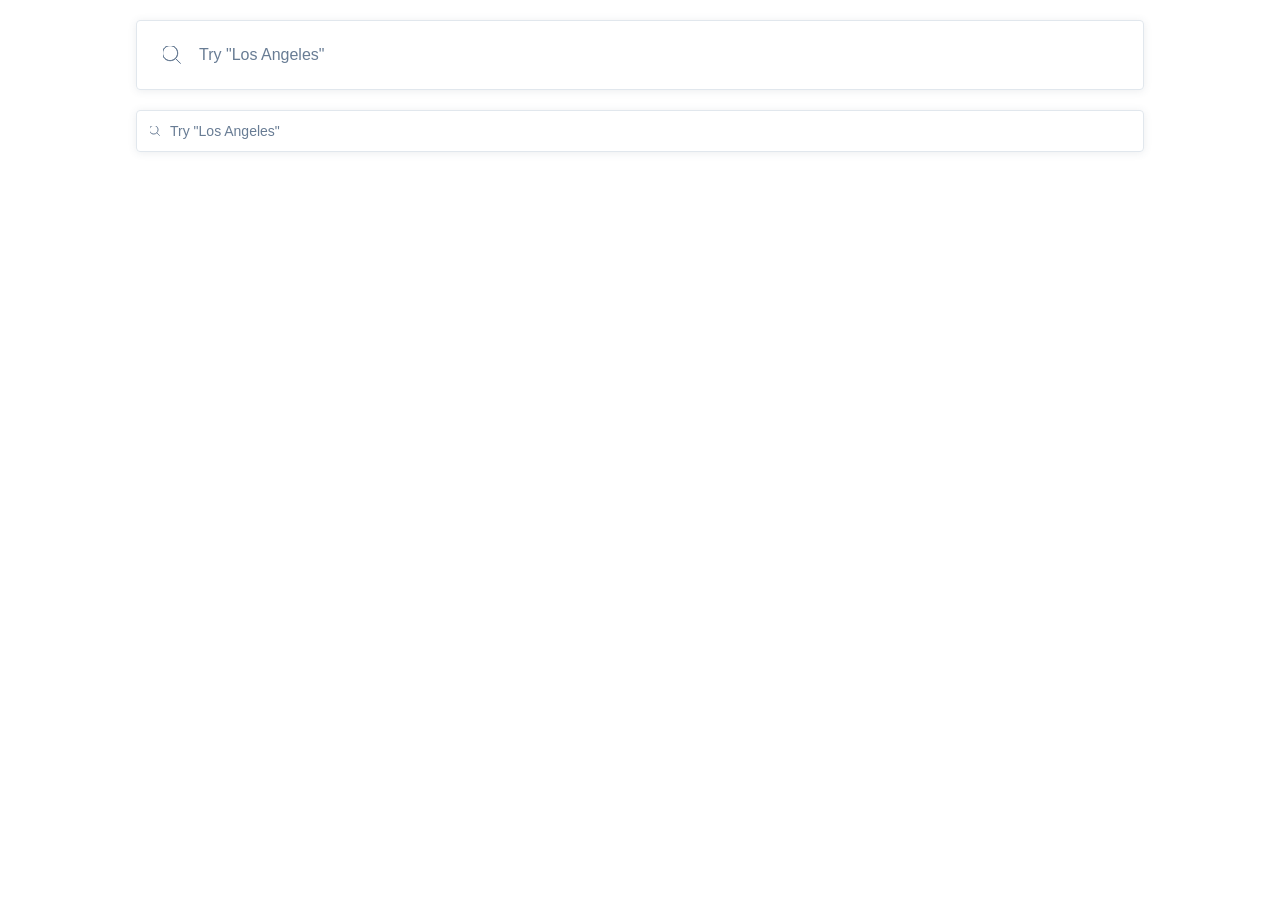
<file: index.html>
<!doctype html>
<html lang="en">
  <head>
    <meta charset="UTF-8">
    <meta name="viewport" content="width=device-width,
      user-scalable=no,
      initial-scale=1.0,
      maximum-scale=1.0,
      minimum-scale=1.0">
    <meta http-equiv="X-UA-Compatible" content="ie=edge">
    <title>Document</title>
    <link rel="stylesheet" href="/index.2cdaf7bc.css">
    <link rel="stylesheet" href="/index.6f9854ae.css">
  </head>
  <body>
    <form class="searchbar searchbar--large" data-qa="big">
      <div class="searchbar__div">
        <div class="searchbar__glass large"></div>
        <input class="searchInput searchInput--large" type="text" data-qa="keypress" placeholder="Try &quot;Los Angeles&quot;">
      </div>
    </form>

    <form class="searchbar searchbar--small" data-qa="small">
      <div class="searchbar__div" data-qa="hover">
        <div class="searchbar__glass small"></div>
        <input class="searchInput searchInput--small" type="text" placeholder="Try &quot;Los Angeles&quot;">
      </div>
    </form>
  <script src="/layout_search-bar-airbnb.59712999.js"></script></body>
</html>
</file>
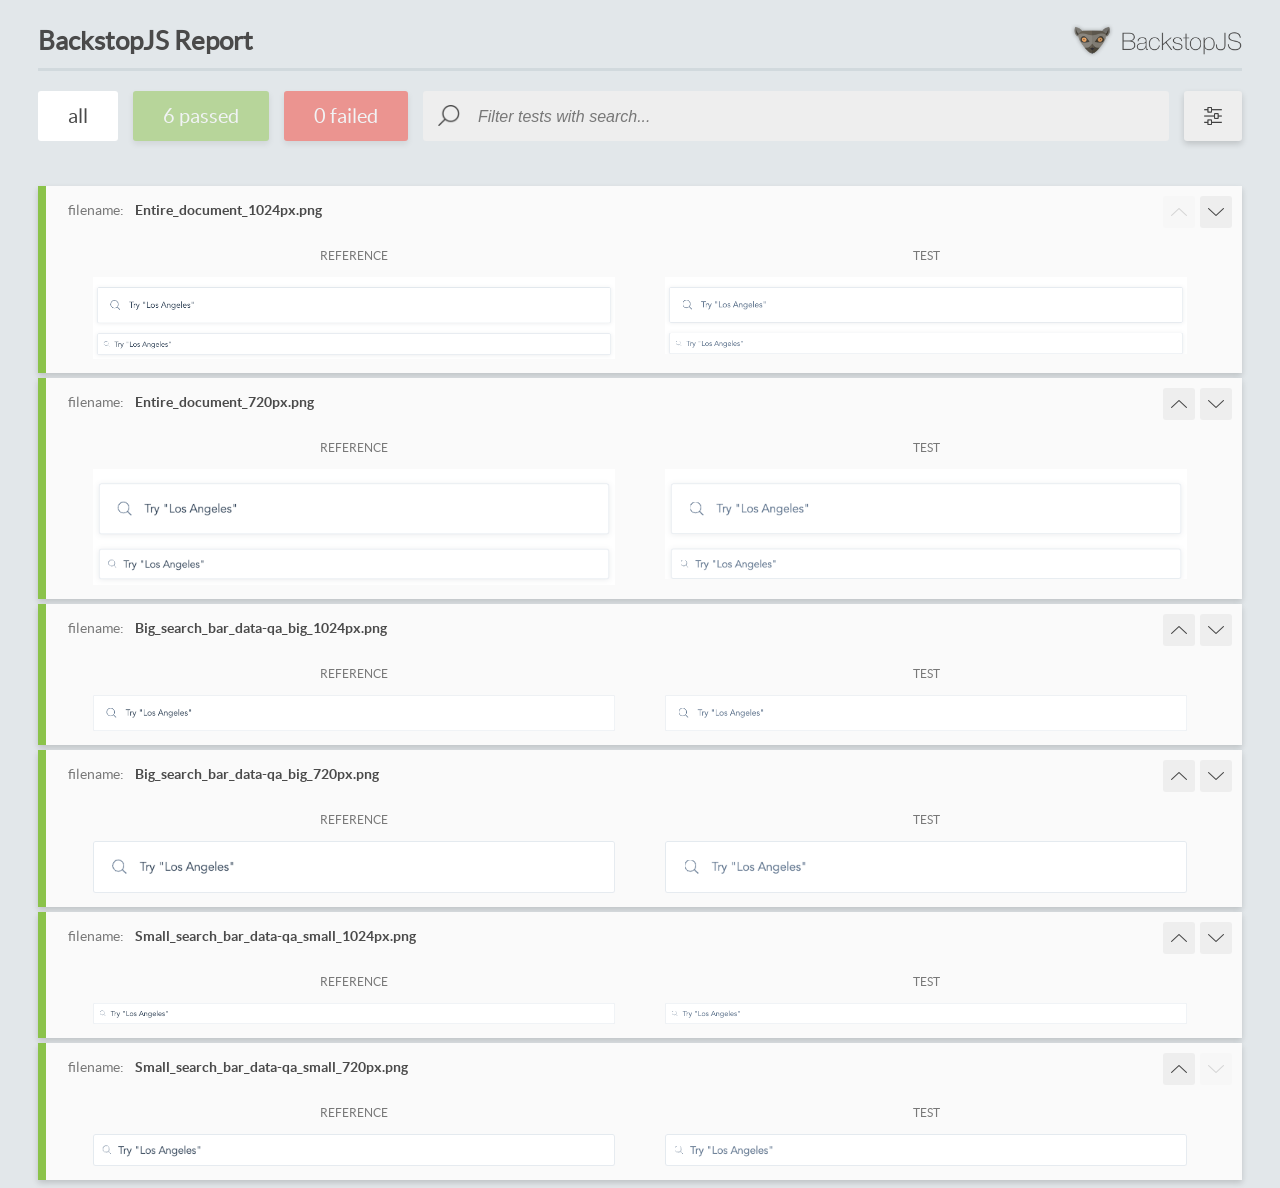
<file: report/html_report/index.html>
<!DOCTYPE html>
<html>
  <head>
    <meta charset="utf-8">
    <!-- Disable Cache -->
    <meta http-equiv="Cache-Control" content="no-cache, no-store, must-revalidate">
    <meta http-equiv="Pragma" content="no-cache">
    <meta http-equiv="Expires" content="0">

    <title>BackstopJS Report</title>

    <style>
      @font-face {
          font-family: 'latoregular';
          src: url('./assets/fonts/lato-regular-webfont.woff2') format('woff2'),
              url('./assets/fonts/lato-regular-webfont.woff') format('woff');
          font-weight: 400;
          font-style: normal;
      }
      @font-face {
          font-family: 'latobold';
          src: url('./assets/fonts/lato-bold-webfont.woff2') format('woff2'),
              url('./assets/fonts/lato-bold-webfont.woff') format('woff');
          font-weight: 700;
          font-style: normal;
      }

      .ReactModal__Body--open {
          overflow: hidden;
      }
      .ReactModal__Body--open .header {
        display: none;
      }

    </style>
  </head>
  <body style="background-color: #E2E7EA">
    <div id="root">

    </div>
    <script>
      function report (report) { // eslint-disable-line no-unused-vars
        window.tests = report;
      }
    </script>
    <script src="config.js"></script>
    <script src="index_bundle.js"></script>
  </body>
</html>
</file>
<file: index.2cdaf7bc.css>
@font-face {
  font-family: Avenir;
  src: url("Avenir.1d049072.ttc") format("ttc");
  font-weight: 300;
  font-style: normal;
}

* {
  box-sizing: border-box;
  margin: 0;
  padding: 0;
}

body {
  flex-direction: column;
  margin: 0;
  font-family: Avenir, -apple-system, BlinkMacSystemFont, Segoe UI, Roboto, Helvetica, Arial, sans-serif, Apple Color Emoji, Segoe UI Emoji, Segoe UI Symbol;
  font-weight: 300;
  display: flex;
}

form {
  width: 100%;
}

input {
  box-shadow: none;
  outline: none;
  font-family: Avenir, -apple-system, BlinkMacSystemFont, Segoe UI, Roboto, Helvetica, Arial, sans-serif, Apple Color Emoji, Segoe UI Emoji, Segoe UI Symbol;
}
/*# sourceMappingURL=index.2cdaf7bc.css.map */
</file>
<file: index.6f9854ae.css>
.searchbar {
  box-sizing: border-box;
  border: 1px solid #e1e7ed;
  border-radius: 4px;
  width: 100%;
  max-width: 1008px;
  margin: 20px auto 0;
  box-shadow: 0 1px 8px #3d4e611a;
}

@media (width <= 720px) {
  .searchbar {
    max-width: 704px;
  }
}

.searchbar__div {
  align-items: center;
  width: 100%;
  height: 100%;
  display: flex;
}

.searchbar--large {
  height: 70px;
}

.searchbar--small {
  height: 42px;
}

.searchbar__glass {
  color: #687c94;
  background: url("Search.f4d21c8a.svg") -1px -1px / contain no-repeat;
  margin-left: 26px;
  margin-right: 17px;
}

.searchbar__glass.large {
  width: 19px;
  height: 19px;
}

.searchbar__glass.small {
  width: 11px;
  height: 11px;
  margin: 0 9px 0 13px;
}

.searchbar:hover {
  box-shadow: 0 3px 8px #3d4e6133;
}

.searchbar:focus-within {
  background: linear-gradient(#fff 0%, #f6f6f7 100%);
  box-shadow: 0 3px 8px #3d4e6133;
}

.searchbar input {
  color: #3d4e61;
  letter-spacing: 0%;
  background: none;
  border: 0;
  flex: 1;
  height: 19px;
  padding: 0;
  font-weight: 400;
  line-height: 100%;
}

.searchbar input:focus {
  outline: none;
  font-weight: 900;
}

.searchbar input::placeholder {
  color: #687c94;
}

.searchInput::placeholder {
  opacity: 1;
  font-family: Avenir, -apple-system, BlinkMacSystemFont, Segoe UI, Roboto, Helvetica, Arial, sans-serif, Apple Color Emoji, Segoe UI Emoji, Segoe UI Symbol;
}

.searchInput--large {
  font-size: 16px;
}

.searchInput--small {
  font-size: 14px;
}
/*# sourceMappingURL=index.6f9854ae.css.map */
</file>
